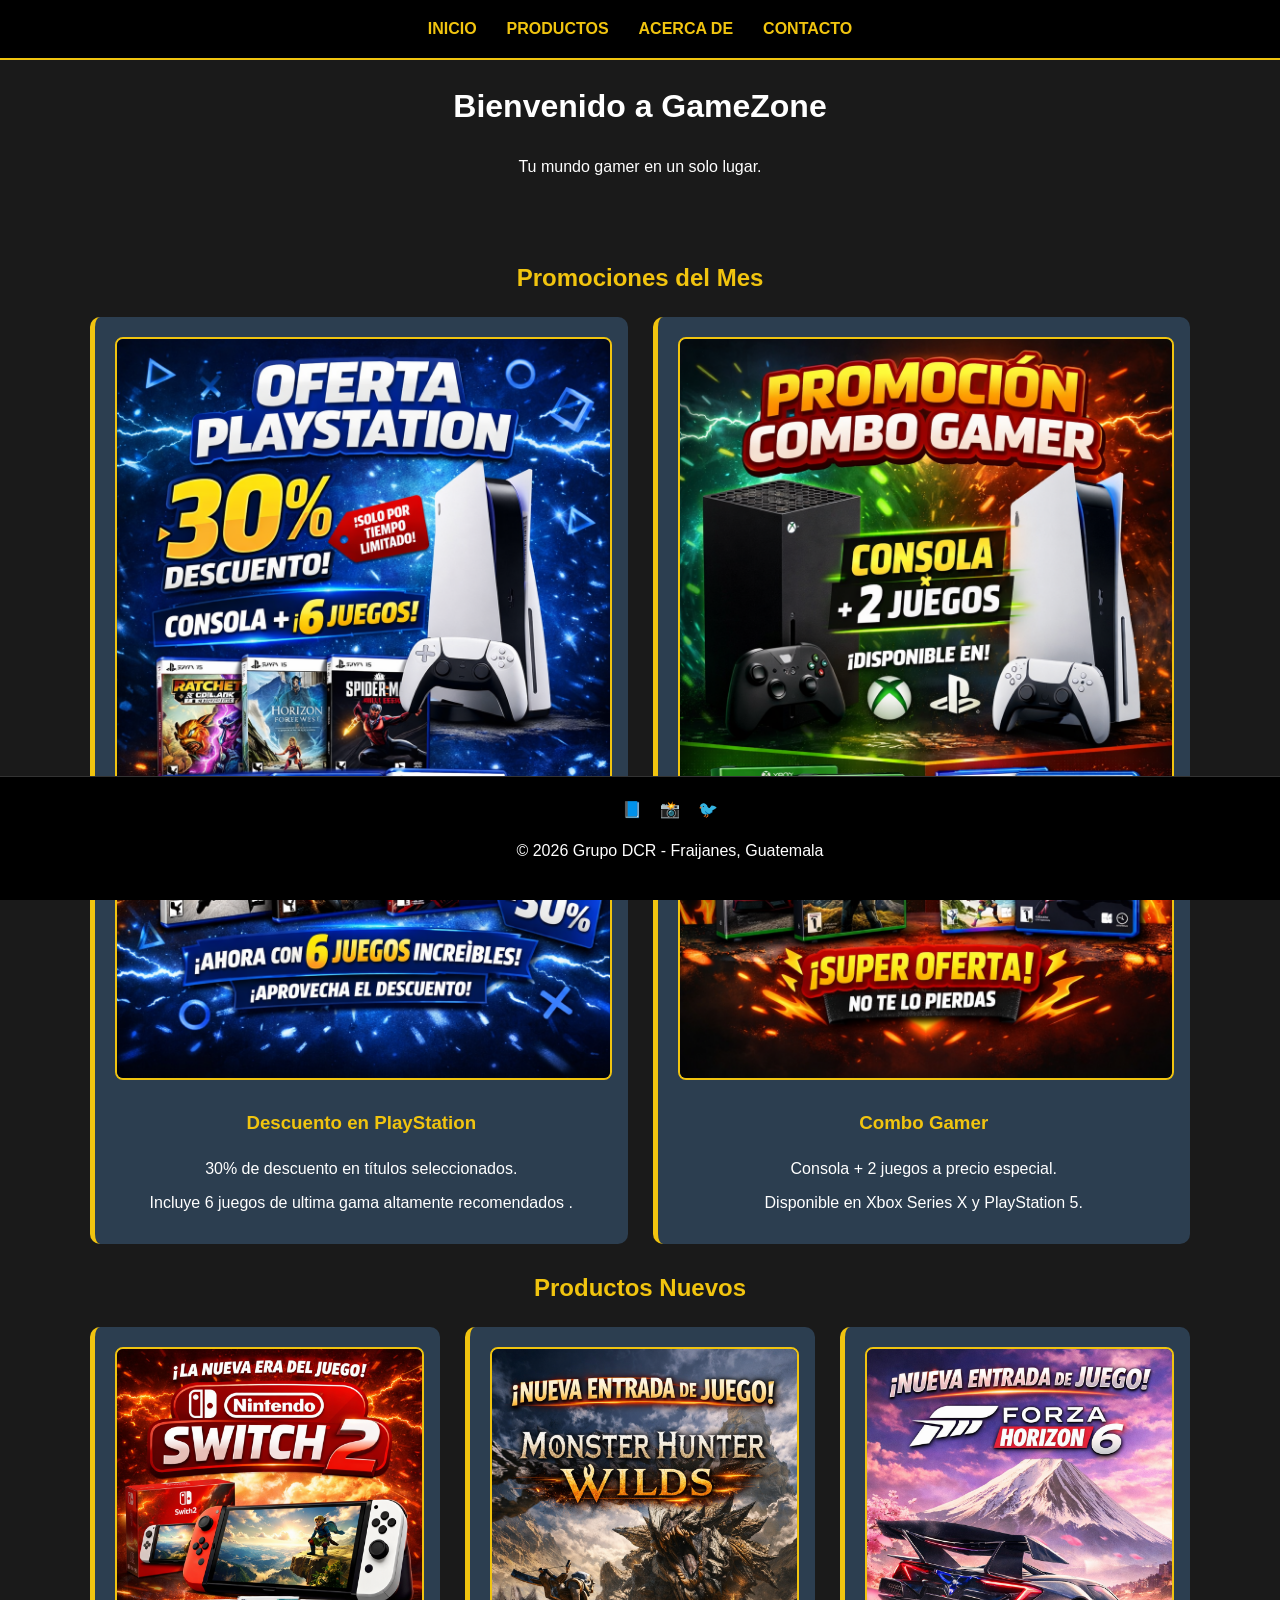
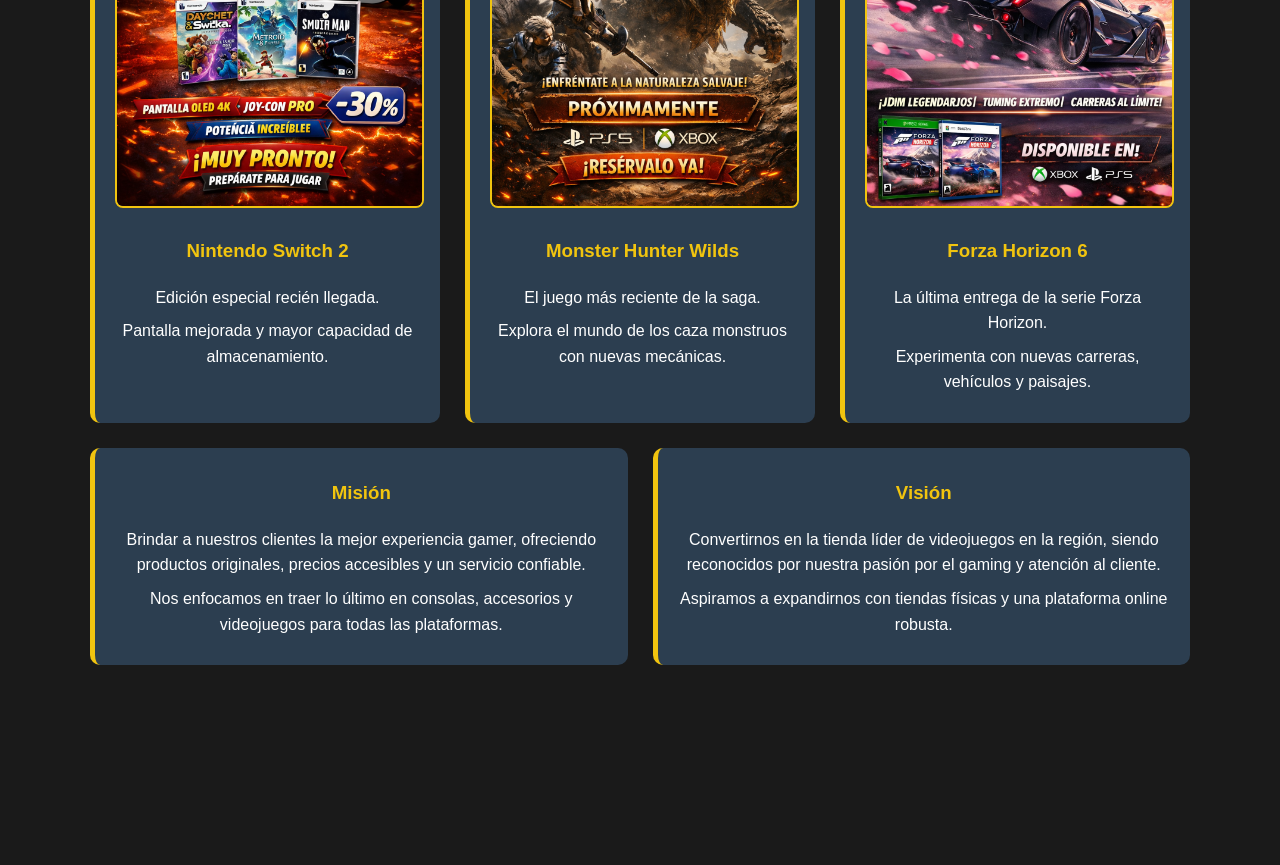
<file: index.html>
<!DOCTYPE html>
<html lang="es">
<head>
    <meta charset="UTF-8">
    <meta name="viewport" content="width=device-width, initial-scale=1.0">
    <title>GameZone - Inicio</title>
    <link rel="stylesheet" href="style_DCR.css">
</head>
<body>

    <!-- Navegación fija -->
    <nav class="navbar_DCR">
        <ul class="nav-menu_DCR">
            <li><a href="index.html">Inicio</a></li>
            <li><a href="productos_DCR.html">Productos</a></li>
            <li><a href="acerca_DCR.html">Acerca de</a></li>
            <li><a href="contacto_DCR.html">Contacto</a></li>
        </ul>
    </nav>

    <!-- Encabezado principal -->
    <header class="hero_DCR">
        <h1>Bienvenido a GameZone</h1>
        <p>Tu mundo gamer en un solo lugar.</p>
    </header>

    <main class="container_DCR">
        <!-- Sección de promociones -->
        <section class="section-title_DCR">
            <h2>Promociones del Mes</h2>
            <div class="grid_DCR">
                <article class="card_DCR">
                    <img src="imagenes/Promo 2.png" alt="Promo PlayStation" class="img_DCR">
                    <h3>Descuento en PlayStation</h3>
                    <p>30% de descuento en títulos seleccionados.</p>
                    <p>Incluye 6 juegos de ultima gama altamente recomendados .</p>
                </article>

                <article class="card_DCR">
                    <img src="imagenes/Promo 1.png" alt="Combo Gamer" class="img_DCR">
                    <h3>Combo Gamer</h3>
                    <p>Consola + 2 juegos a precio especial.</p>
                    <p>Disponible en Xbox Series X y PlayStation 5.</p>
                </article>
            </div>
        </section>

        <!-- Sección de productos nuevos -->
        <section class="section-title_DCR" style="margin-top: 25px;">
            <h2>Productos Nuevos</h2>
            <div class="grid_DCR">
                <article class="card_DCR">
                    <img src="imagenes/producto nuevo.png" alt="Nintendo Switch OLED" class="img_DCR">
                    <h3>Nintendo Switch 2</h3>
                    <p>Edición especial recién llegada.</p>
                    <p>Pantalla mejorada y mayor capacidad de almacenamiento.</p>
                </article>

                <article class="card_DCR">
                    <img src="imagenes/producto nuevo 2.png" alt="Monster Hunter Wilds" class="img_DCR">
                    <h3>Monster Hunter Wilds</h3>
                    <p>El juego más reciente de la saga.</p>
                    <p>Explora el mundo de los caza monstruos con nuevas mecánicas.</p>
                </article>

                <article class="card_DCR">
                    <img src="imagenes/producto nuevo 3.png" alt="Forza Horizon 6" class="img_DCR">
                    <h3>Forza Horizon 6</h3>
                    <p>La última entrega de la serie Forza Horizon.</p>
                    <p>Experimenta con nuevas carreras, vehículos y paisajes.</p>
                </article>
            </div>
        </section>

        <!-- Misión y visión -->
        <div class="grid_DCR" style="margin-top: 25px;">
            <article class="card_DCR">
                <h3>Misión</h3>
                <p>Brindar a nuestros clientes la mejor experiencia gamer, ofreciendo productos originales, precios accesibles y un servicio confiable.</p>
                <p>Nos enfocamos en traer lo último en consolas, accesorios y videojuegos para todas las plataformas.</p>
            </article>

            <article class="card_DCR">
                <h3>Visión</h3>
                <p>Convertirnos en la tienda líder de videojuegos en la región, siendo reconocidos por nuestra pasión por el gaming y atención al cliente.</p>
                <p>Aspiramos a expandirnos con tiendas físicas y una plataforma online robusta.</p>
            </article>
        </div>
    </main>

    <!-- Footer con redes sociales -->
    <footer class="footer_DCR">
        <div class="social-icons_DCR">
            <a href="https://facebook.com" target="_blank" title="Facebook">📘</a>
            <a href="https://instagram.com" target="_blank" title="Instagram">📸</a>
            <a href="https://twitter.com" target="_blank" title="Twitter / X">🐦</a>
        </div>
        <p>&copy; 2026 Grupo DCR - Fraijanes, Guatemala</p>
    </footer>

</body>
</html>
</file>
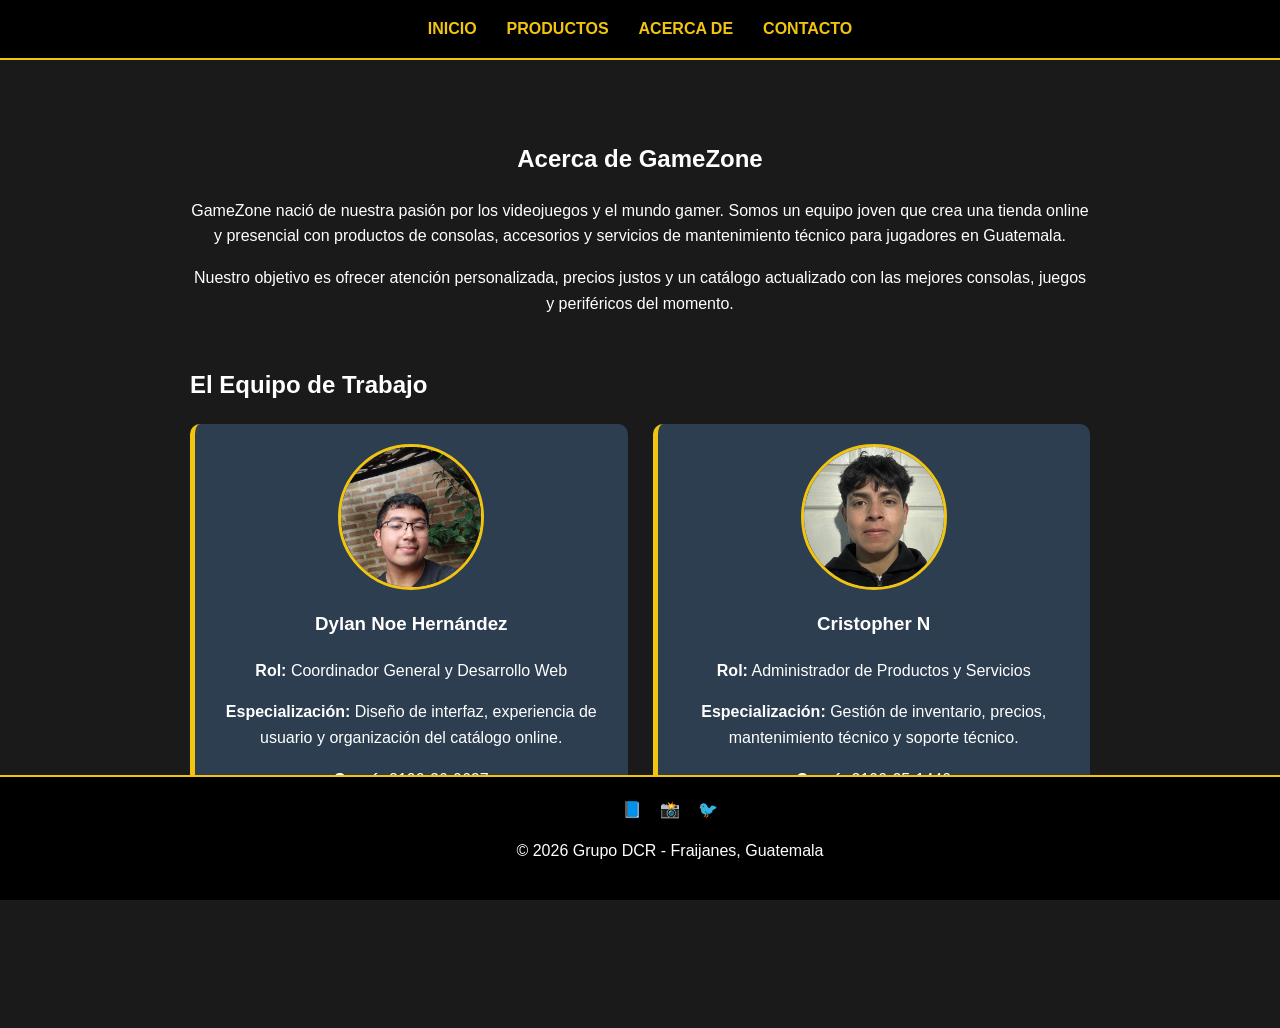
<file: acerca_DCR.html>
<!DOCTYPE html>
<html lang="es">
<head>
    <meta charset="UTF-8">
    <meta name="viewport" content="width=device-width, initial-scale=1.0">
    <title>Acerca de Nosotros - DCR</title>
    <link rel="stylesheet" href="acerca_style_DCR.css">
</head>
<body>

    <nav class="navbar_DCR">
        <ul class="nav-menu_DCR">
            <li><a href="index.html">Inicio</a></li>
            <li><a href="productos_DCR.html">Productos</a></li>
            <li><a href="acerca_DCR.html">Acerca de</a></li>
            <li><a href="contacto_DCR.html">Contacto</a></li>
        </ul>
    </nav>

    <main class="container_DCR">
        <section class="historia_DCR">
            <h1>Acerca de GameZone</h1>
            <p>GameZone nació de nuestra pasión por los videojuegos y el mundo gamer. Somos un equipo joven que crea una tienda online y presencial con productos de consolas, accesorios y servicios de mantenimiento técnico para jugadores en Guatemala.</p>
            <p>Nuestro objetivo es ofrecer atención personalizada, precios justos y un catálogo actualizado con las mejores consolas, juegos y periféricos del momento.</p>
        </section>

        <section class="equipo_DCR">
            <h2>El Equipo de Trabajo</h2>
            <div class="grid-equipo_DCR">
                <div class="miembro_DCR">
                    <img src="imagenes/Dylan 1.jpeg" alt="Foto de Dylan Noe Hernández" class="member-photo_DCR">
                    <h3>Dylan Noe Hernández</h3>
                    <p><strong>Rol:</strong> Coordinador General y Desarrollo Web</p>
                    <p><strong>Especialización:</strong> Diseño de interfaz, experiencia de usuario y organización del catálogo online.</p>
                    <p><strong>Carné:</strong> 3190-26-9627</p>
                </div>

                <div class="miembro_DCR">
                    <img src="imagenes/Cristopher 1.jpeg" alt="Foto de Cristopher N" class="member-photo_DCR">
                    <h3>Cristopher N</h3>
                    <p><strong>Rol:</strong> Administrador de Productos y Servicios</p>
                    <p><strong>Especialización:</strong> Gestión de inventario, precios, mantenimiento técnico y soporte técnico.</p>
                    <p><strong>Carné:</strong> 3190-25-1440</p>
                </div>
            </div>
        </section>
    </main>

    <footer class="footer_DCR">
        <div class="social-icons_DCR">
            <a href="https://facebook.com" target="_blank" title="Facebook">📘</a>
            <a href="https://instagram.com" target="_blank" title="Instagram">📸</a>
            <a href="https://twitter.com" target="_blank" title="Twitter / X">🐦</a>
        </div>
        <p>&copy; 2026 Grupo DCR - Fraijanes, Guatemala</p>
    </footer>

</body>
</html>
</file>
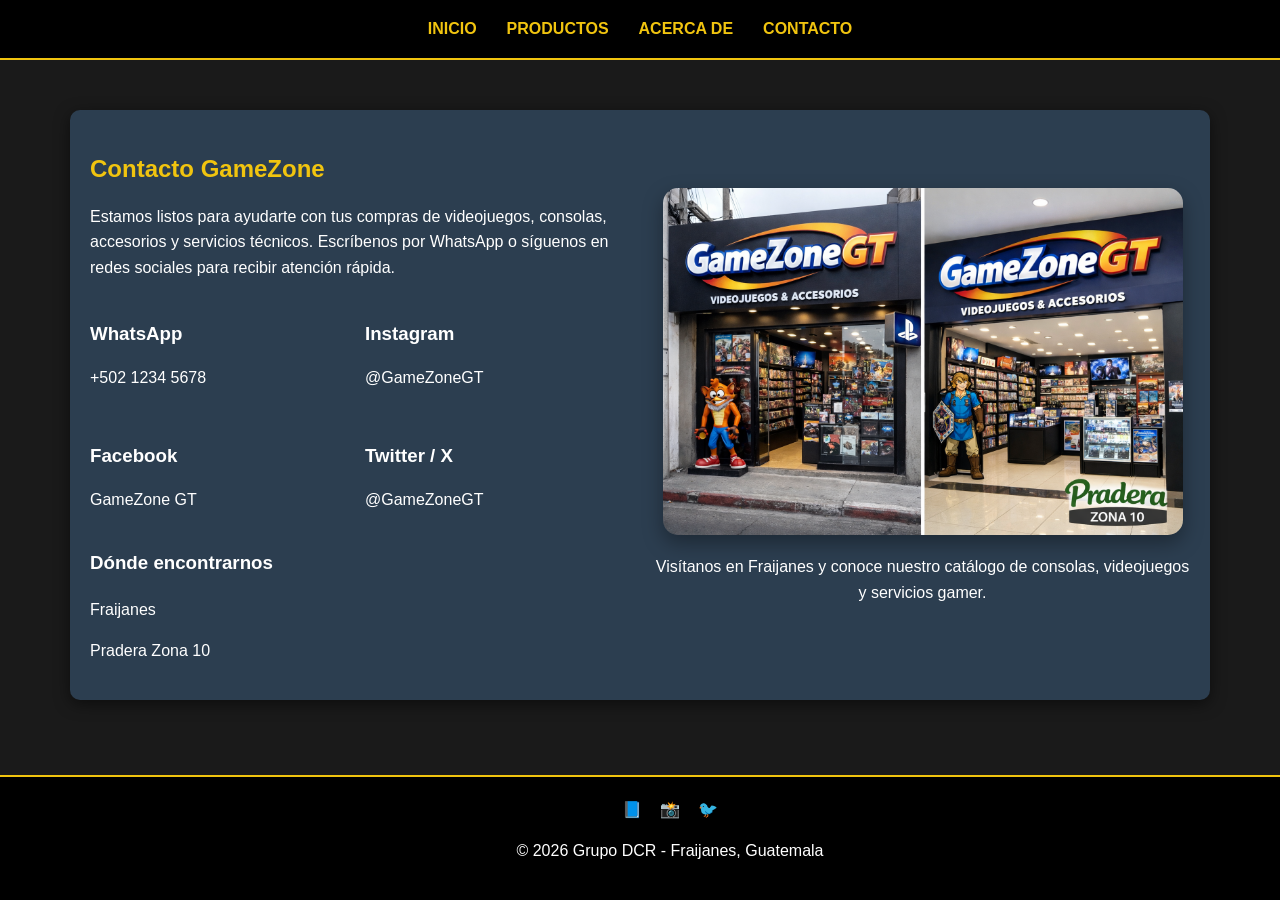
<file: contacto_DCR.html>
<!DOCTYPE html>
<html lang="es">
<head>
    <meta charset="UTF-8">
    <meta name="viewport" content="width=device-width, initial-scale=1.0">
    <title>Contacto - DCR</title>
    <link rel="stylesheet" href="contacto_style_DCR.css">
</head>
<body>

    <nav class="navbar_DCR">
        <ul class="nav-menu_DCR">
            <li><a href="index.html">Inicio</a></li>
            <li><a href="productos_DCR.html">Productos</a></li>
            <li><a href="acerca_DCR.html">Acerca de</a></li>
            <li><a href="contacto_DCR.html">Contacto</a></li>
        </ul>
    </nav>

    <main class="container_DCR">
        <section class="contact-section_DCR">
            <div class="contact-left_DCR">
                <h1>Contacto GameZone</h1>
                <p>Estamos listos para ayudarte con tus compras de videojuegos, consolas, accesorios y servicios técnicos. Escríbenos por WhatsApp o síguenos en redes sociales para recibir atención rápida.</p>

                <div class="contact-info_DCR">
                    <div>
                        <h3>WhatsApp</h3>
                        <p>+502 1234 5678</p>
                    </div>
                    <div>
                        <h3>Instagram</h3>
                        <p>@GameZoneGT</p>
                    </div>
                    <div>
                        <h3>Facebook</h3>
                        <p>GameZone GT</p>
                    </div>
                    <div>
                        <h3>Twitter / X</h3>
                        <p>@GameZoneGT</p>
                    </div>
                </div>
                <div class="contact-locations_DCR" style="margin-top: 20px;">
                    <h3>Dónde encontrarnos</h3>
                    <p>Fraijanes</p>
                    <p>Pradera Zona 10</p>
                </div>
            </div>

            <div class="contact-right_DCR">
                <img src="imagenes/Local 1.png" alt="Local de GameZone" class="local-photo_DCR">
                <p class="local-caption_DCR">Visítanos en Fraijanes y conoce nuestro catálogo de consolas, videojuegos y servicios gamer.</p>
            </div>
        </section>
    </main>

    <footer class="footer_DCR">
        <div class="social-icons_DCR">
            <a href="https://facebook.com" target="_blank" title="Facebook">📘</a>
            <a href="https://instagram.com" target="_blank" title="Instagram">📸</a>
            <a href="https://twitter.com" target="_blank" title="Twitter / X">🐦</a>
        </div>
        <p>&copy; 2026 Grupo DCR - Fraijanes, Guatemala</p>
    </footer>

</body>
</html>
</file>
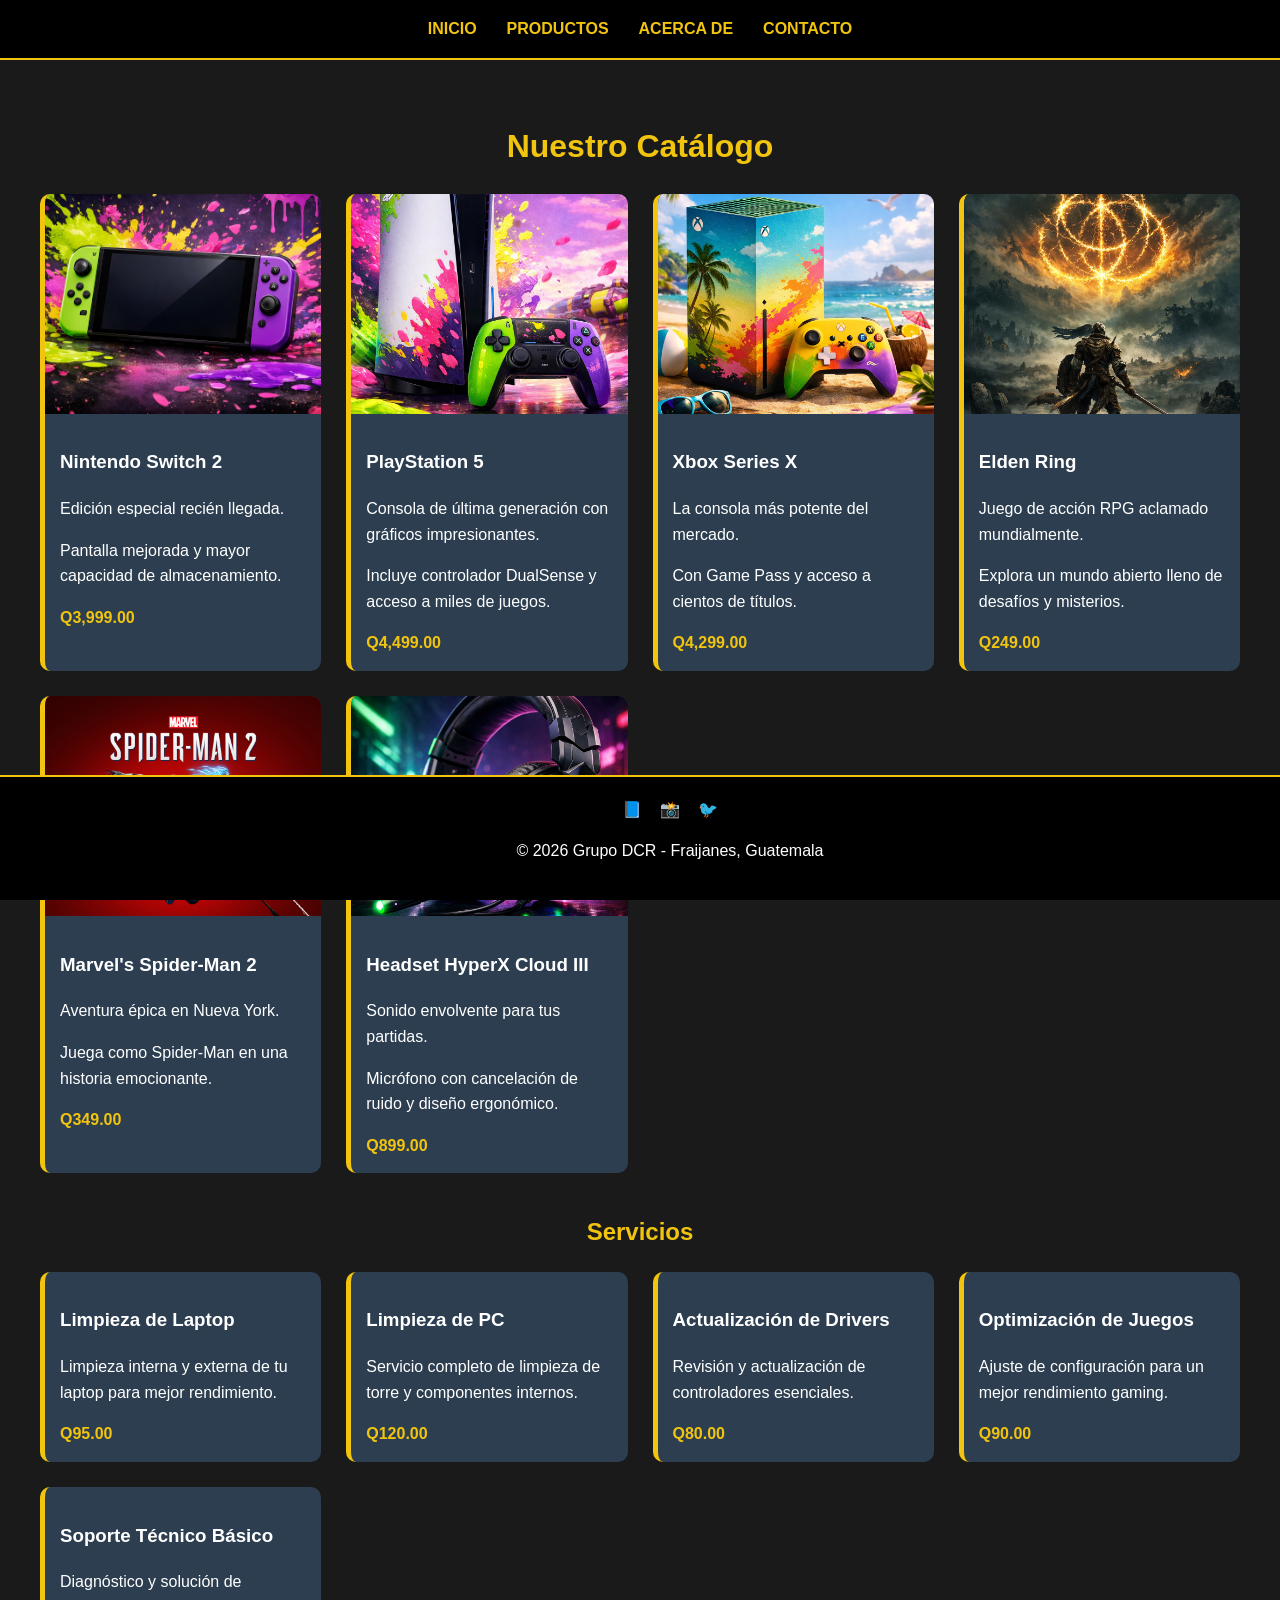
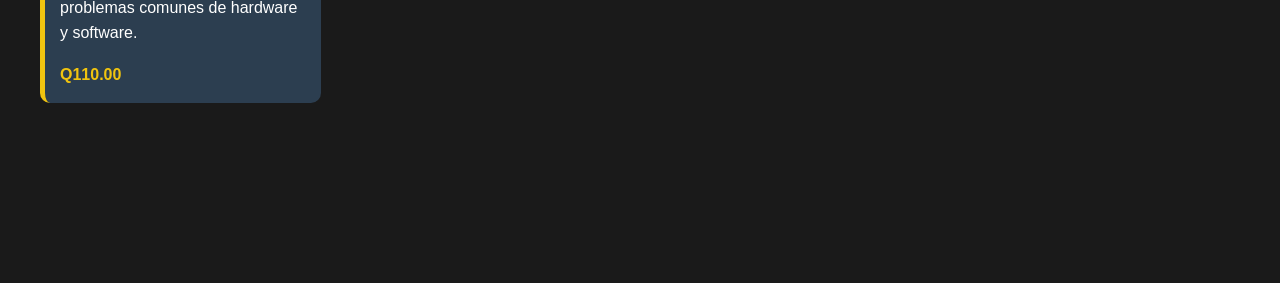
<file: productos_DCR.html>
<!DOCTYPE html>
<html lang="es">
<head>
    <meta charset="UTF-8">
    <meta name="viewport" content="width=device-width, initial-scale=1.0">
    <title>Catálogo de Juegos - DCR</title>
    <link rel="stylesheet" href="productos_style_DCR.css">
</head>
<body>

    <nav class="navbar_DCR">
        <ul class="nav-menu_DCR">
            <li><a href="index.html">Inicio</a></li>
            <li><a href="productos_DCR.html">Productos</a></li>
            <li><a href="acerca_DCR.html">Acerca de</a></li>
            <li><a href="contacto_DCR.html">Contacto</a></li>
        </ul>
    </nav>

    <main class="container_DCR">
        <h1 class="title_DCR">Nuestro Catálogo</h1>
        
        <div class="grid-productos_DCR">
            <article class="card_DCR">
                <img src="imagenes/producto 1.png" alt="Nintendo Switch 2" class="img_DCR">
                <div class="info_DCR">
                    <h3>Nintendo Switch 2</h3>
                    <p>Edición especial recién llegada.</p>
                    <p>Pantalla mejorada y mayor capacidad de almacenamiento.</p>
                    <span class="precio_DCR">Q3,999.00</span>
                </div>
            </article>

            <article class="card_DCR">
                <img src="imagenes/producto 2.png" alt="PlayStation 5" class="img_DCR">
                <div class="info_DCR">
                    <h3>PlayStation 5</h3>
                    <p>Consola de última generación con gráficos impresionantes.</p>
                    <p>Incluye controlador DualSense y acceso a miles de juegos.</p>
                    <span class="precio_DCR">Q4,499.00</span>
                </div>
            </article>

            <article class="card_DCR">
                <img src="imagenes/producto 3.png" alt="Xbox Series X" class="img_DCR">
                <div class="info_DCR">
                    <h3>Xbox Series X</h3>
                    <p>La consola más potente del mercado.</p>
                    <p>Con Game Pass y acceso a cientos de títulos.</p>
                    <span class="precio_DCR">Q4,299.00</span>
                </div>
            </article>

            <article class="card_DCR">
                <img src="imagenes/producto 4.png" alt="Elden Ring" class="img_DCR">
                <div class="info_DCR">
                    <h3>Elden Ring</h3>
                    <p>Juego de acción RPG aclamado mundialmente.</p>
                    <p>Explora un mundo abierto lleno de desafíos y misterios.</p>
                    <span class="precio_DCR">Q249.00</span>
                </div>
            </article>

            <article class="card_DCR">
                <img src="imagenes/producto 5.jpg" alt="Spider-Man" class="img_DCR">
                <div class="info_DCR">
                    <h3>Marvel's Spider-Man 2</h3>
                    <p>Aventura épica en Nueva York.</p>
                    <p>Juega como Spider-Man en una historia emocionante.</p>
                    <span class="precio_DCR">Q349.00</span>
                </div>
            </article>

            <article class="card_DCR">
                <img src="imagenes/producto 6.png" alt="Headset HyperX" class="img_DCR">
                <div class="info_DCR">
                    <h3>Headset HyperX Cloud III</h3>
                    <p>Sonido envolvente para tus partidas.</p>
                    <p>Micrófono con cancelación de ruido y diseño ergonómico.</p>
                    <span class="precio_DCR">Q899.00</span>
                </div>
            </article>
        </div>

        <section class="servicios_DCR" style="margin-top: 40px;">
            <h2 class="title_DCR">Servicios</h2>
            <div class="grid-productos_DCR">
                <article class="card_DCR">
                    <div class="info_DCR">
                        <h3>Limpieza de Laptop</h3>
                        <p>Limpieza interna y externa de tu laptop para mejor rendimiento.</p>
                        <span class="precio_DCR">Q95.00</span>
                    </div>
                </article>
                <article class="card_DCR">
                    <div class="info_DCR">
                        <h3>Limpieza de PC</h3>
                        <p>Servicio completo de limpieza de torre y componentes internos.</p>
                        <span class="precio_DCR">Q120.00</span>
                    </div>
                </article>
                <article class="card_DCR">
                    <div class="info_DCR">
                        <h3>Actualización de Drivers</h3>
                        <p>Revisión y actualización de controladores esenciales.</p>
                        <span class="precio_DCR">Q80.00</span>
                    </div>
                </article>
                <article class="card_DCR">
                    <div class="info_DCR">
                        <h3>Optimización de Juegos</h3>
                        <p>Ajuste de configuración para un mejor rendimiento gaming.</p>
                        <span class="precio_DCR">Q90.00</span>
                    </div>
                </article>
                <article class="card_DCR">
                    <div class="info_DCR">
                        <h3>Soporte Técnico Básico</h3>
                        <p>Diagnóstico y solución de problemas comunes de hardware y software.</p>
                        <span class="precio_DCR">Q110.00</span>
                    </div>
                </article>
            </div>
        </section>
    </main>

    <footer class="footer_DCR">
        <div class="social-icons_DCR">
            <a href="https://facebook.com" target="_blank" title="Facebook">📘</a>
            <a href="https://instagram.com" target="_blank" title="Instagram">📸</a>
            <a href="https://twitter.com" target="_blank" title="Twitter / X">🐦</a>
        </div>
        <p>&copy; 2026 Grupo DCR - Fraijanes, Guatemala</p>
    </footer>

</body>
</html>
</file>
<file: style_DCR.css>
:root {
    --fondo: #1a1a1a;
    --secundario: #2c3e50;
    --acento: #f1c40f; /* Amarillo/Oro */
    --texto: #ffffff;
    --texto-oscuro: #000000;
}

body {
    font-family: 'Segoe UI', Tahoma, Geneva, Verdana, sans-serif;
    margin: 0;
    padding: 0;
    padding-bottom: 140px;
    background-color: var(--fondo);
    color: var(--texto);
    line-height: 1.6;
}

/* NAVBAR */
.navbar_DCR {
    background-color: #000;
    padding: 1rem;
    position: sticky;
    top: 0;
    z-index: 1000;
    border-bottom: 2px solid var(--acento);
    text-align: center;
}

.nav-menu_DCR {
    list-style: none;
    display: inline-flex;
    gap: 30px;
    margin: 0;
    padding: 0;
}

.nav-menu_DCR a {
    color: var(--acento);
    text-decoration: none;
    font-weight: bold;
    text-transform: uppercase;
}

/* CONTENEDOR PRINCIPAL */
.container_DCR {
    max-width: 1100px;
    margin: 40px auto;
    padding: 20px;
}

.hero_DCR {
    text-align: center;
}

/* GRID GENERAL */
.grid_DCR {
    display: grid;
    grid-template-columns: repeat(auto-fit, minmax(280px, 1fr));
    gap: 25px;
}

/* TARJETAS */
.card_DCR {
    background-color: var(--secundario);
    padding: 20px;
    border-radius: 10px;
    border-left: 5px solid var(--acento);
    transition: transform 0.3s ease;
    text-align: center; /* Centrado de contenido */
}

.card_DCR:hover {
    transform: translateY(-5px);
}

.card_DCR h3 {
    margin-top: 10px;
    color: var(--acento);
    text-align: center; /* Centrado del título */
}

.card_DCR p {
    color: var(--texto);
    margin: 8px 0;
    text-align: center; /* Centrado del texto */
}

/* IMÁGENES EN TARJETAS */
.img_DCR {
    width: 100%;
    border-radius: 8px;
    margin-bottom: 10px;
    border: 2px solid var(--acento);
}

/* TÍTULOS DE SECCIÓN */
.section-title_DCR {
    margin-bottom: 20px;
    text-align: center;
    color: var(--acento);
}

/* FORMULARIOS */
.form_DCR {
    display: flex;
    flex-direction: column;
    gap: 15px;
    background: var(--secundario);
    padding: 30px;
    border-radius: 10px;
}

input, textarea {
    padding: 10px;
    border-radius: 5px;
    border: none;
}

.btn_DCR {
    background-color: var(--acento);
    color: var(--texto-oscuro);
    padding: 12px;
    border: none;
    border-radius: 5px;
    font-weight: bold;
    cursor: pointer;
}

/* FOOTER */
.footer_DCR {
    background-color: #000;
    text-align: center;
    padding: 20px 30px;
    border-top: 1px solid #333;
    position: fixed;
    bottom: 0;
    left: 0;
    width: 100%;
    z-index: 1000;
}

.social-icons_DCR {
    display: flex;
    justify-content: center;
    gap: 18px;
    flex-wrap: wrap;
    margin-bottom: 10px;
}

.social-icons_DCR a {
    color: var(--acento);
    text-decoration: none;
    font-weight: bold;
}

.social-icons_DCR a:hover {
    text-decoration: underline;
}

/* RESPONSIVO */
@media (max-width: 768px) {
    .nav-menu_DCR {
        flex-direction: column;
        gap: 10px;
    }
}
</file>
<file: acerca_style_DCR.css>
:root {
    --fondo: #1a1a1a;
    --secundario: #2c3e50;
    --acento: #f1c40f; /* Amarillo/Oro */
    --texto: #ffffff;
    --texto-oscuro: #000000;
}

/* Base */
body {
    font-family: 'Segoe UI', Tahoma, Geneva, Verdana, sans-serif;
    background-color: var(--fondo);
    color: var(--texto);
    margin: 0;
    padding-bottom: 140px;
    line-height: 1.6;
}

/* Navbar */
.navbar_DCR {
    background-color: #000;
    padding: 1rem;
    position: sticky;
    top: 0;
    z-index: 1000;
    border-bottom: 2px solid var(--acento);
    text-align: center;
}

.nav-menu_DCR {
    list-style: none;
    display: inline-flex;
    gap: 30px;
    margin: 0;
    padding: 0;
}

.nav-menu_DCR a {
    color: var(--acento);
    text-decoration: none;
    font-weight: bold;
    text-transform: uppercase;
    transition: color 0.3s ease, border-bottom 0.3s ease;
}

.nav-menu_DCR a:hover {
    color: var(--texto);
    border-bottom: 2px solid var(--acento);
}

/* Contenedor */
.container_DCR {
    max-width: 900px;
    margin: 40px auto;
    padding: 20px;
}

/* Sección historia */
.historia_DCR {
    text-align: center;
    margin-bottom: 50px;
}

.member-photo_DCR {
    width: 140px;
    height: 140px;
    object-fit: cover;
    border-radius: 50%;
    margin: 0 auto 18px;
    display: block;
    border: 3px solid var(--acento);
}

/* Grid equipo */
.grid-equipo_DCR {
    display: grid;
    grid-template-columns: repeat(auto-fit, minmax(250px, 1fr));
    gap: 25px;
}

/* Miembros */
.miembro_DCR {
    background-color: var(--secundario);
    padding: 20px;
    border-radius: 10px;
    border-left: 5px solid var(--acento);
    transition: transform 0.3s ease;
    text-align: center;
}

.miembro_DCR:hover {
    transform: translateY(-5px);
}

/* Footer */
.footer_DCR {
    background-color: #000;
    text-align: center;
    padding: 20px 30px;
    border-top: 2px solid var(--acento);
    position: fixed;
    bottom: 0;
    left: 0;
    width: 100%;
    z-index: 1000;
}

.social-icons_DCR {
    display: flex;
    justify-content: center;
    gap: 18px;
    flex-wrap: wrap;
    margin-bottom: 10px;
}

.social-icons_DCR a {
    color: var(--acento);
    text-decoration: none;
    font-weight: bold;
}

.social-icons_DCR a:hover {
    text-decoration: underline;
}

@media (max-width: 768px) {
    .grid-equipo_DCR {
        grid-template-columns: 1fr;
    }
}
</file>
<file: contacto_style_DCR.css>
/* Variables globales */
:root {
    --fondo: #1a1a1a;
    --secundario: #2c3e50;
    --acento: #f1c40f; /* Amarillo/Oro */
    --texto: #ffffff;
    --texto-oscuro: #000000;
}

/* Base */
body {
    font-family: 'Segoe UI', Tahoma, Geneva, Verdana, sans-serif;
    background-color: var(--fondo);
    color: var(--texto);
    margin: 0;
    padding-bottom: 140px;
    line-height: 1.6;
}

/* Navbar */
.navbar_DCR {
    background-color: #000;
    padding: 1rem;
    position: sticky;
    top: 0;
    z-index: 1000;
    border-bottom: 2px solid var(--acento);
    text-align: center;
}

.nav-menu_DCR {
    list-style: none;
    display: inline-flex;
    gap: 30px;
    margin: 0;
    padding: 0;
}

.nav-menu_DCR a {
    color: var(--acento);
    text-decoration: none;
    font-weight: bold;
    text-transform: uppercase;
    transition: color 0.3s ease, border-bottom 0.3s ease;
}

.nav-menu_DCR a:hover {
    color: var(--texto);
    border-bottom: 2px solid var(--acento);
}

/* Contenedor del formulario */
.container_DCR {
    max-width: 1100px;
    margin: 50px auto;
    padding: 20px;
    background-color: var(--secundario);
    border-radius: 10px;
    box-shadow: 0 4px 15px rgba(0,0,0,0.5);
}

.contact-section_DCR {
    display: grid;
    grid-template-columns: 1fr 1fr;
    gap: 30px;
    align-items: center;
}

.contact-left_DCR {
    text-align: left;
}

.contact-left_DCR h1 {
    margin-bottom: 15px;
    color: var(--acento);
}

.contact-info_DCR {
    display: grid;
    grid-template-columns: 1fr 1fr;
    gap: 15px;
    margin-top: 20px;
}

.contact-info_DCR h3 {
    margin-bottom: 8px;
    color: var(--texto);
}

.contact-info_DCR a {
    color: var(--acento);
    text-decoration: none;
}

.contact-info_DCR a:hover {
    text-decoration: underline;
}

.contact-right_DCR {
    text-align: center;
}

.local-photo_DCR {
    width: 100%;
    max-width: 520px;
    border-radius: 15px;
    box-shadow: 0 8px 20px rgba(0,0,0,0.35);
}

.local-caption_DCR {
    margin-top: 12px;
    color: var(--texto);
}

.field_DCR input, .field_DCR textarea {
    padding: 10px;
    border-radius: 5px;
    border: none;
    margin-top: 5px;
}

.field_DCR input:focus, .field_DCR textarea:focus {
    outline: 2px solid var(--acento);
    background-color: #fff;
    color: #000;
}

/* Botón */
.btn_DCR {
    background-color: var(--acento);
    color: var(--texto-oscuro);
    padding: 12px;
    border: none;
    border-radius: 5px;
    font-weight: bold;
    cursor: pointer;
    transition: background-color 0.3s ease, transform 0.3s ease;
}

.btn_DCR:hover {
    background-color: #d4ac0d;
    transform: scale(1.05);
}

/* Footer */
.footer_DCR {
    text-align: center;
    padding: 20px 30px;
    margin-top: 0;
    background-color: #000;
    border-top: 2px solid var(--acento);
    position: fixed;
    bottom: 0;
    left: 0;
    width: 100%;
    z-index: 1000;
}

.social-icons_DCR {
    display: flex;
    justify-content: center;
    gap: 18px;
    flex-wrap: wrap;
    margin-bottom: 10px;
}

.social-icons_DCR a {
    color: var(--acento);
    text-decoration: none;
    font-weight: bold;
}

.social-icons_DCR a:hover {
    text-decoration: underline;
}

/* Media Query Responsivo */
@media (max-width: 600px) {
    .container_DCR {
        width: 90%;
        margin: 20px auto;
    }
}
</file>
<file: productos_style_DCR.css>
:root {
    --fondo: #1a1a1a;
    --secundario: #2c3e50;
    --acento: #f1c40f;
    --texto: #ffffff;
    --texto-oscuro: #000000;
}

/* Base */
body {
    font-family: 'Segoe UI', Tahoma, Geneva, Verdana, sans-serif;
    background-color: var(--fondo);
    color: var(--texto);
    margin: 0;
    padding-bottom: 140px;
    line-height: 1.6;
}

/* Navbar */
.navbar_DCR {
    background-color: #000;
    padding: 1rem;
    position: sticky;
    top: 0;
    z-index: 1000;
    border-bottom: 2px solid var(--acento);
    text-align: center;
}

.nav-menu_DCR {
    list-style: none;
    display: inline-flex;
    gap: 30px;
    margin: 0;
    padding: 0;
}

.nav-menu_DCR a {
    color: var(--acento);
    text-decoration: none;
    font-weight: bold;
    text-transform: uppercase;
    transition: color 0.3s ease, border-bottom 0.3s ease;
}

.nav-menu_DCR a:hover {
    color: var(--texto);
    border-bottom: 2px solid var(--acento);
}

/* Contenedor */
.container_DCR {
    padding: 40px 20px;
    max-width: 1200px;
    margin: 0 auto;
}

/* Título */
.title_DCR {
    text-align: center;
    color: var(--acento);
}

/* Grid de Productos */
.grid-productos_DCR {
    display: grid;
    grid-template-columns: repeat(auto-fit, minmax(250px, 1fr));
    gap: 25px;
}

/* Cards */
.card_DCR {
    background-color: var(--secundario);
    border-radius: 10px;
    overflow: hidden;
    border-left: 5px solid var(--acento);
    transition: transform 0.3s ease;
}

.card_DCR:hover {
    transform: translateY(-5px);
}

.card_DCR .img_DCR {
    width: 100%;
    height: 220px;
    object-fit: cover;
    display: block;
}

.info_DCR {
    padding: 15px;
}

.precio_DCR {
    display: block;
    margin-top: 10px;
    color: var(--acento);
    font-weight: bold;
}

/* Inputs y botones */
input, textarea {
    padding: 10px;
    border-radius: 5px;
    border: none;
}

input:focus, textarea:focus {
    outline: 2px solid var(--acento);
    background-color: #fff;
    color: #000;
}

.btn_DCR {
    background-color: var(--acento);
    color: var(--texto-oscuro);
    padding: 12px;
    border: none;
    border-radius: 5px;
    font-weight: bold;
    cursor: pointer;
    transition: background-color 0.3s ease, transform 0.3s ease;
}

.btn_DCR:hover {
    background-color: #d4ac0d;
    transform: scale(1.05);
}

/* Footer */
.footer_DCR {
    background-color: #000;
    text-align: center;
    padding: 20px 30px;
    border-top: 2px solid var(--acento);
    position: fixed;
    bottom: 0;
    left: 0;
    width: 100%;
    z-index: 1000;
}

.social-icons_DCR {
    display: flex;
    justify-content: center;
    gap: 18px;
    flex-wrap: wrap;
    margin-bottom: 10px;
}

.social-icons_DCR a {
    color: var(--acento);
    text-decoration: none;
    font-weight: bold;
}

.social-icons_DCR a:hover {
    text-decoration: underline;
}

/* Media Query */
@media (max-width: 600px) {
    .grid-productos_DCR {
        grid-template-columns: 1fr;
    }
    .card_DCR .img_DCR {
        height: 150px;
    }
}
</file>
